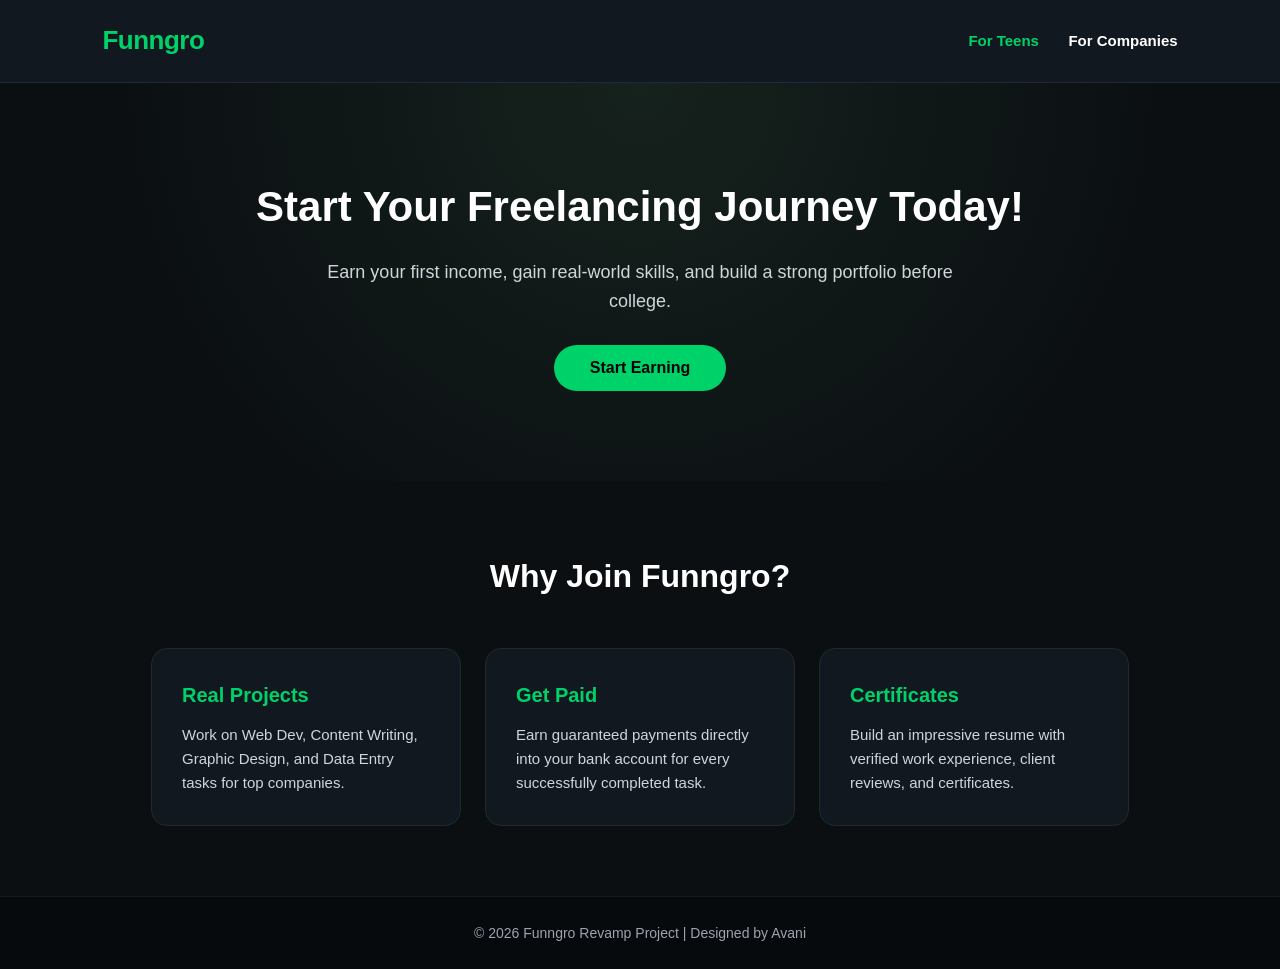
<file: index.html>
<!DOCTYPE html>
<html lang="en">
<head>
    <meta charset="UTF-8">
    <meta name="viewport" content="width=device-width, initial-scale=1.0">
    <title>Funngro | Earn, Learn & Grow for Teens</title>
    <link rel="stylesheet" href="style.css">
</head>
<body>
    <header>
        <div class="logo">Funngro</div>
        <nav>
            <a href="index.html" class="active">For Teens</a>
            <a href="company.html">For Companies</a>
        </nav>
    </header>

    <section class="hero">
        <h1>Start Your Freelancing Journey Today!</h1>
        <p>Earn your first income, gain real-world skills, and build a strong portfolio before college.</p>
        <button class="btn">Start Earning</button>
    </section>

    <section class="features">
        <h2>Why Join Funngro?</h2>
        <div class="cards">
            <div class="card">
                <h3>Real Projects</h3>
                <p>Work on Web Dev, Content Writing, Graphic Design, and Data Entry tasks for top companies.</p>
            </div>
            <div class="card">
                <h3>Get Paid</h3>
                <p>Earn guaranteed payments directly into your bank account for every successfully completed task.</p>
            </div>
            <div class="card">
                <h3>Certificates</h3>
                <p>Build an impressive resume with verified work experience, client reviews, and certificates.</p>
            </div>
        </div>
    </section>

    <footer>
        <p>&copy; 2026 Funngro Revamp Project | Designed by Avani</p>
    </footer>
</body>
</html>
</file>
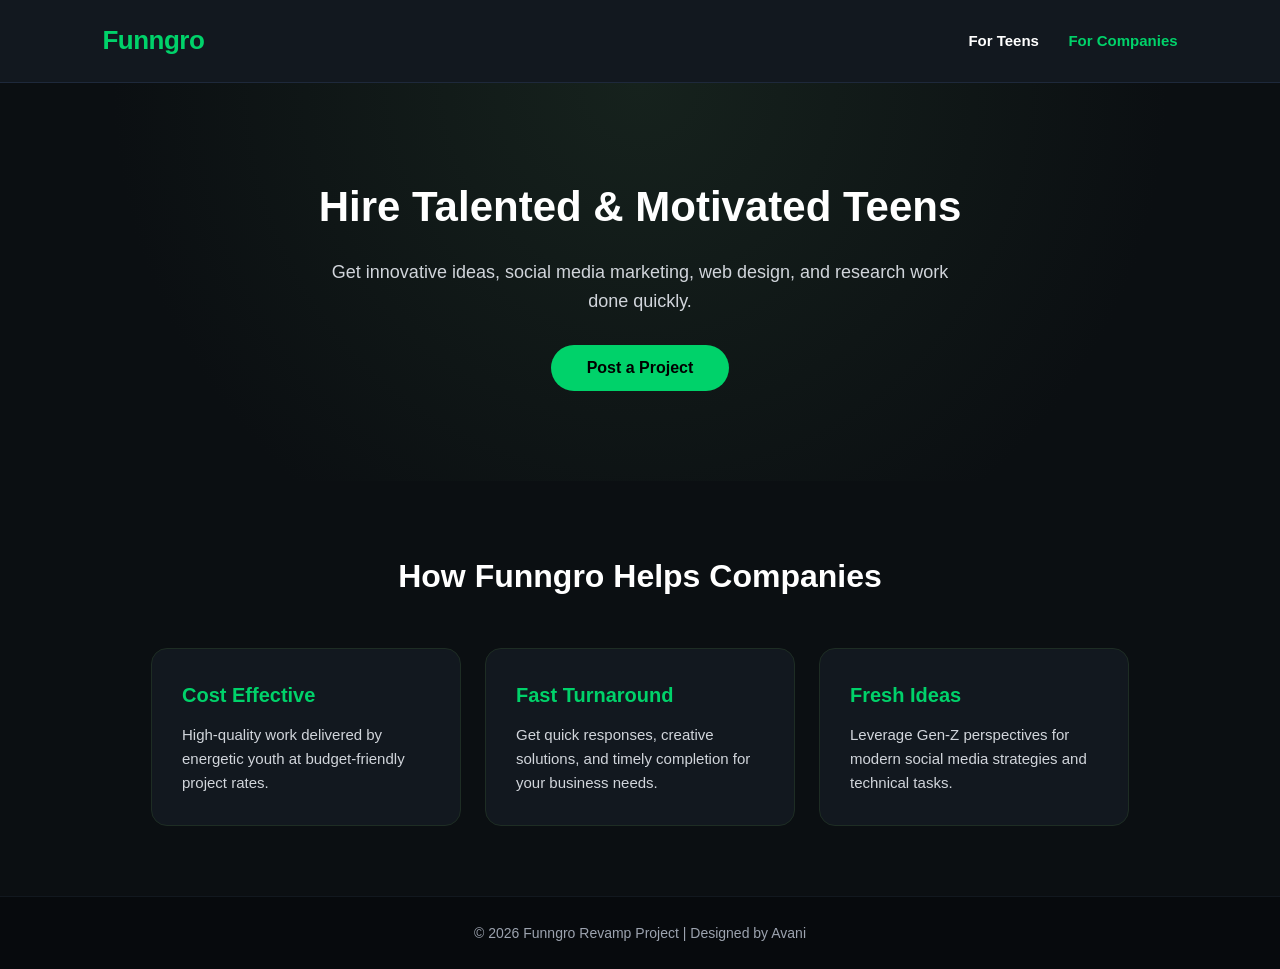
<file: company.html>
<!DOCTYPE html>
<html lang="en">
<head>
    <meta charset="UTF-8">
    <meta name="viewport" content="width=device-width, initial-scale=1.0">
    <title>Funngro | Hire Smart Teen Talent</title>
    <link rel="stylesheet" href="style.css">
</head>
<body>
    <header>
        <div class="logo">Funngro</div>
        <nav>
            <a href="index.html">For Teens</a>
            <a href="company.html" class="active">For Companies</a>
        </nav>
    </header>

    <section class="hero">
        <h1>Hire Talented & Motivated Teens</h1>
        <p>Get innovative ideas, social media marketing, web design, and research work done quickly.</p>
        <button class="btn">Post a Project</button>
    </section>

    <section class="features">
        <h2>How Funngro Helps Companies</h2>
        <div class="cards">
            <div class="card">
                <h3>Cost Effective</h3>
                <p>High-quality work delivered by energetic youth at budget-friendly project rates.</p>
            </div>
            <div class="card">
                <h3>Fast Turnaround</h3>
                <p>Get quick responses, creative solutions, and timely completion for your business needs.</p>
            </div>
            <div class="card">
                <h3>Fresh Ideas</h3>
                <p>Leverage Gen-Z perspectives for modern social media strategies and technical tasks.</p>
            </div>
        </div>
    </section>

    <footer>
        <p>&copy; 2026 Funngro Revamp Project | Designed by Avani</p>
    </footer>
</body>
</html>
</file>
<file: style.css>
* {
    margin: 0;
    padding: 0;
    box-sizing: border-box;
    font-family: 'Inter', -apple-system, BlinkMacSystemFont, 'Segoe UI', Roboto, sans-serif;
}

body {
    background-color: #0b0f12; /* Deep Black Background */
    color: #ffffff; /* Clean White Text */
    line-height: 1.6;
}

/* Header & Navigation */
header {
    display: flex;
    justify-content: space-between;
    align-items: center;
    padding: 20px 8%;
    background-color: #12181f; /* Dark Panel Background */
    border-bottom: 1px solid #1e293b;
}

.logo {
    font-size: 26px;
    font-weight: 800;
    color: #00D26A; /* Funngro Green */
    letter-spacing: -0.5px;
}

nav a {
    color: #ffffff;
    text-decoration: none;
    margin-left: 25px;
    font-weight: 600;
    font-size: 15px;
    transition: color 0.2s ease;
}

nav a.active, nav a:hover {
    color: #00D26A; /* Funngro Green Hover */
}

/* Hero Section */
.hero {
    text-align: center;
    padding: 90px 20px;
    background: radial-gradient(circle at top, #16221d 0%, #0b0f12 70%);
}

.hero h1 {
    font-size: 42px;
    font-weight: 800;
    margin-bottom: 18px;
    color: #ffffff;
}

.hero p {
    font-size: 18px;
    color: #d1d5db; /* Soft White/Light Gray */
    max-width: 650px;
    margin: 0 auto 30px auto;
}

/* Green Buttons */
.btn {
    background-color: #00D26A; /* Funngro Bright Green */
    color: #000000; /* Black Text on Green Button for High Contrast */
    border: none;
    padding: 14px 36px;
    font-size: 16px;
    font-weight: 700;
    border-radius: 30px; /* Rounded Pill-Style Button */
    cursor: pointer;
    transition: transform 0.2s ease, background-color 0.2s ease;
}

.btn:hover {
    background-color: #00b85c;
    transform: translateY(-2px);
}

/* Features Section */
.features {
    padding: 70px 20px;
    text-align: center;
}

.features h2 {
    font-size: 32px;
    font-weight: 700;
    color: #ffffff;
    margin-bottom: 45px;
}

.cards {
    display: flex;
    justify-content: center;
    gap: 24px;
    flex-wrap: wrap;
}

.card {
    background-color: #12181f; /* Dark Card Surface */
    padding: 30px;
    border-radius: 16px;
    width: 310px;
    text-align: left;
    border: 1px solid #1e2d24; /* Subtle Greenish Border */
    transition: border-color 0.2s ease;
}

.card:hover {
    border-color: #00D26A;
}

.card h3 {
    color: #00D26A; /* Funngro Green Heading */
    font-size: 20px;
    margin-bottom: 12px;
}

.card p {
    color: #d1d5db;
    font-size: 15px;
}

/* Footer */
footer {
    text-align: center;
    padding: 25px;
    background-color: #070a0d;
    color: #9ca3af;
    font-size: 14px;
    border-top: 1px solid #12181f;
}
</file>
